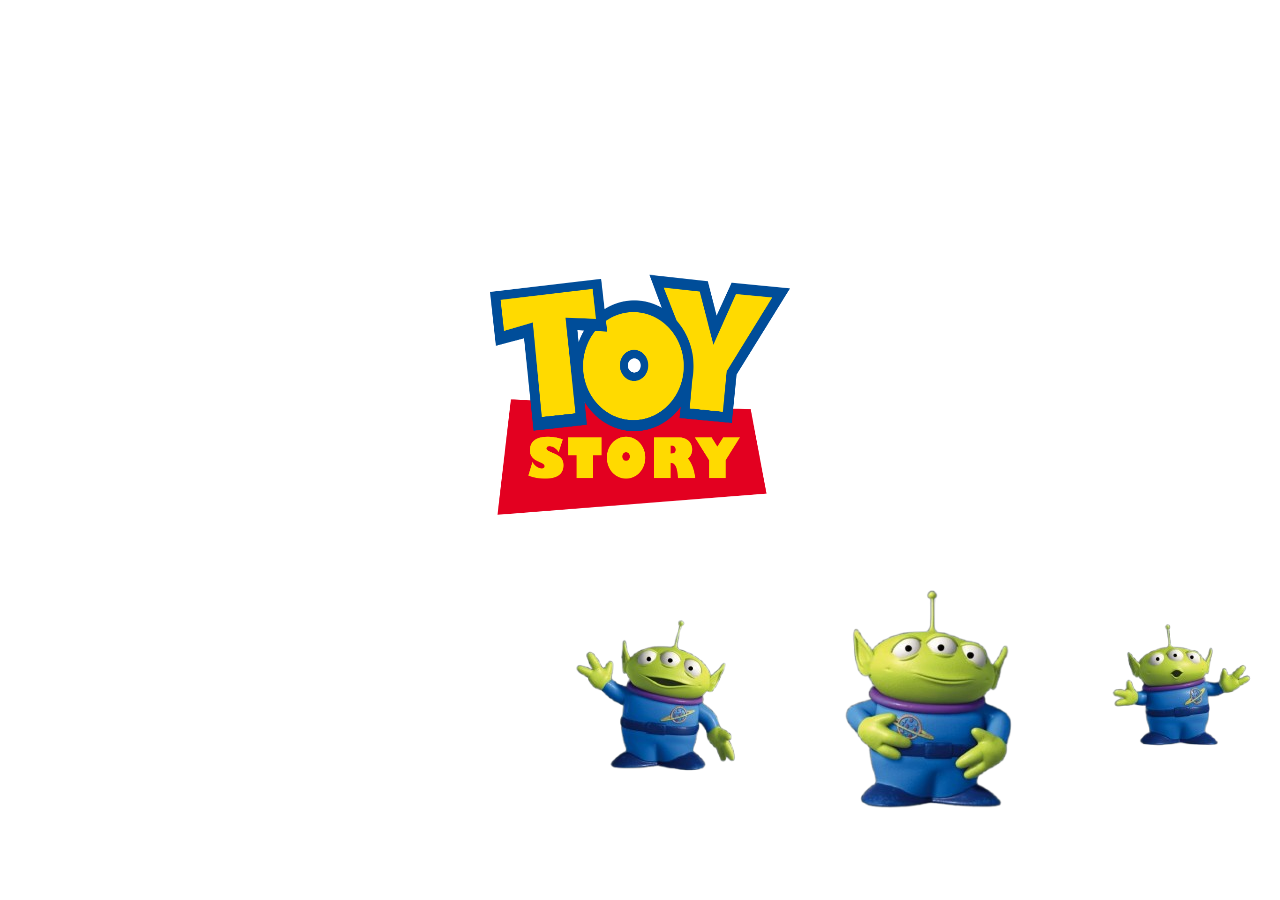
<file: index.html>
<!doctype html>
<html lang="en">
  <head>
    <meta charset="UTF-8" />
    <meta name="viewport" content="width=device-width, initial-scale=1.0" />
    <title>Toy Story</title>
    <link rel="stylesheet" href="style.css" />
  </head>
  <body>
    <div class="background">
      <div class="stars"></div>
    </div>
    <div class="Inicio">
      <div class="ET">
        <img src="img/Et%20sem%20fundo.png" />
      </div>
      <div class="ET1">
        <img src="img/Et%20feliz.png" />
      </div>
      <div class="ET2">
        <img src="img/asustadoet.png" />
      </div>
      <div class="Logo">
        <a href="Principal/TOYSTORY.html">
          <img src="img/Toy_Story_logo.svg.png" />
        </a>
      </div>
    </div>
  </body>
</html>
</file>
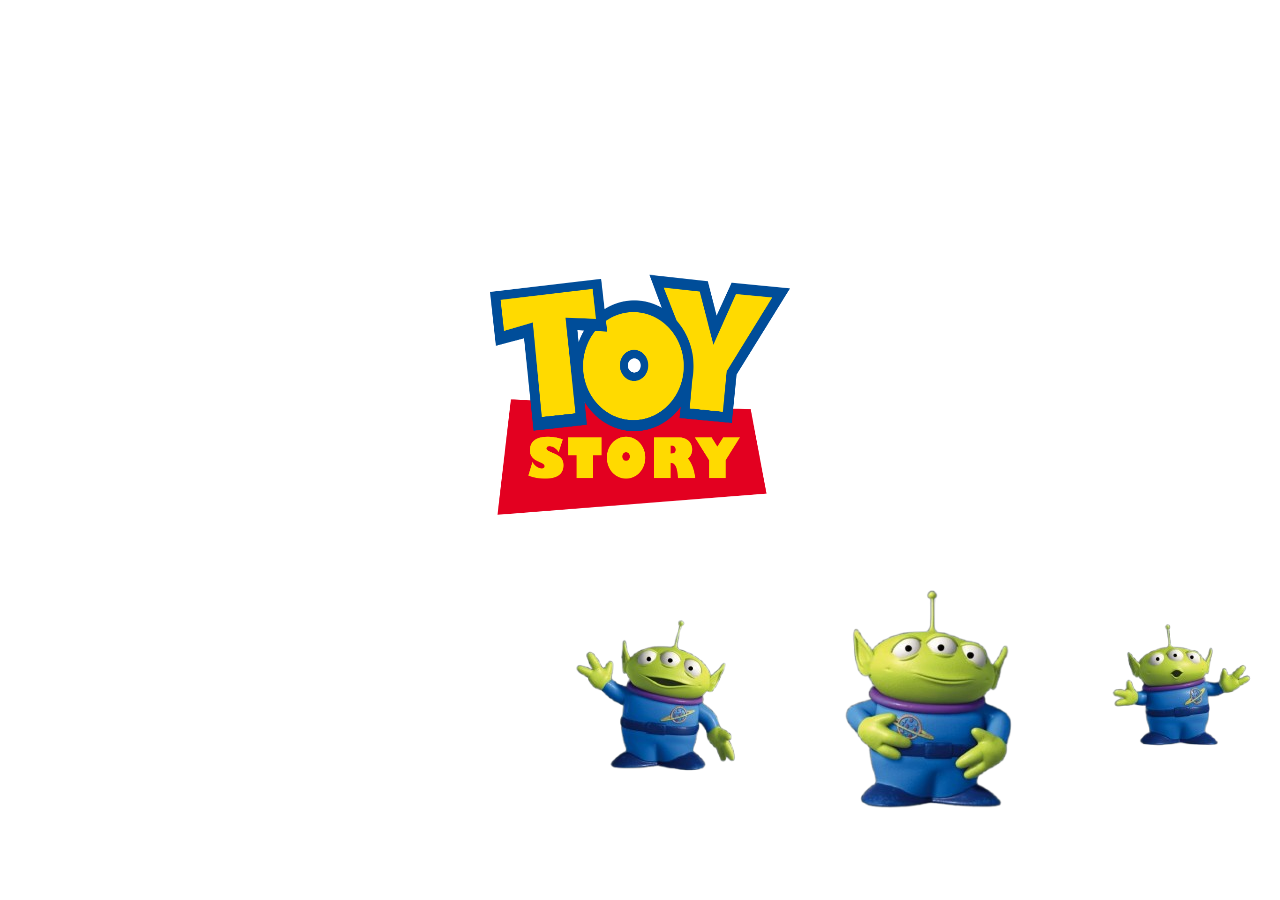
<file: Index.html>
<!doctype html>
<html lang="en">
  <head>
    <meta charset="UTF-8" />
    <meta name="viewport" content="width=device-width, initial-scale=1.0" />
    <title>Toy Story</title>
    <link rel="stylesheet" href="style.css" />
  </head>
  <body>
    <div class="background">
      <div class="stars"></div>
    </div>
    <div class="Inicio">
      <div class="ET">
        <img src="../img/Et sem fundo.png" />
      </div>
      <div class="ET1">
        <img src="../img/Et feliz.png" />
      </div>
      <div class="ET2">
        <img src="../img/asustadoet.png" />
      </div>
      <div class="Logo">
        <a href="../Principal/TOYSTORY.html">
          <img src="../img/Toy_Story_logo.svg.png" />
        </a>
      </div>
    </div>
  </body>
</html>
</file>
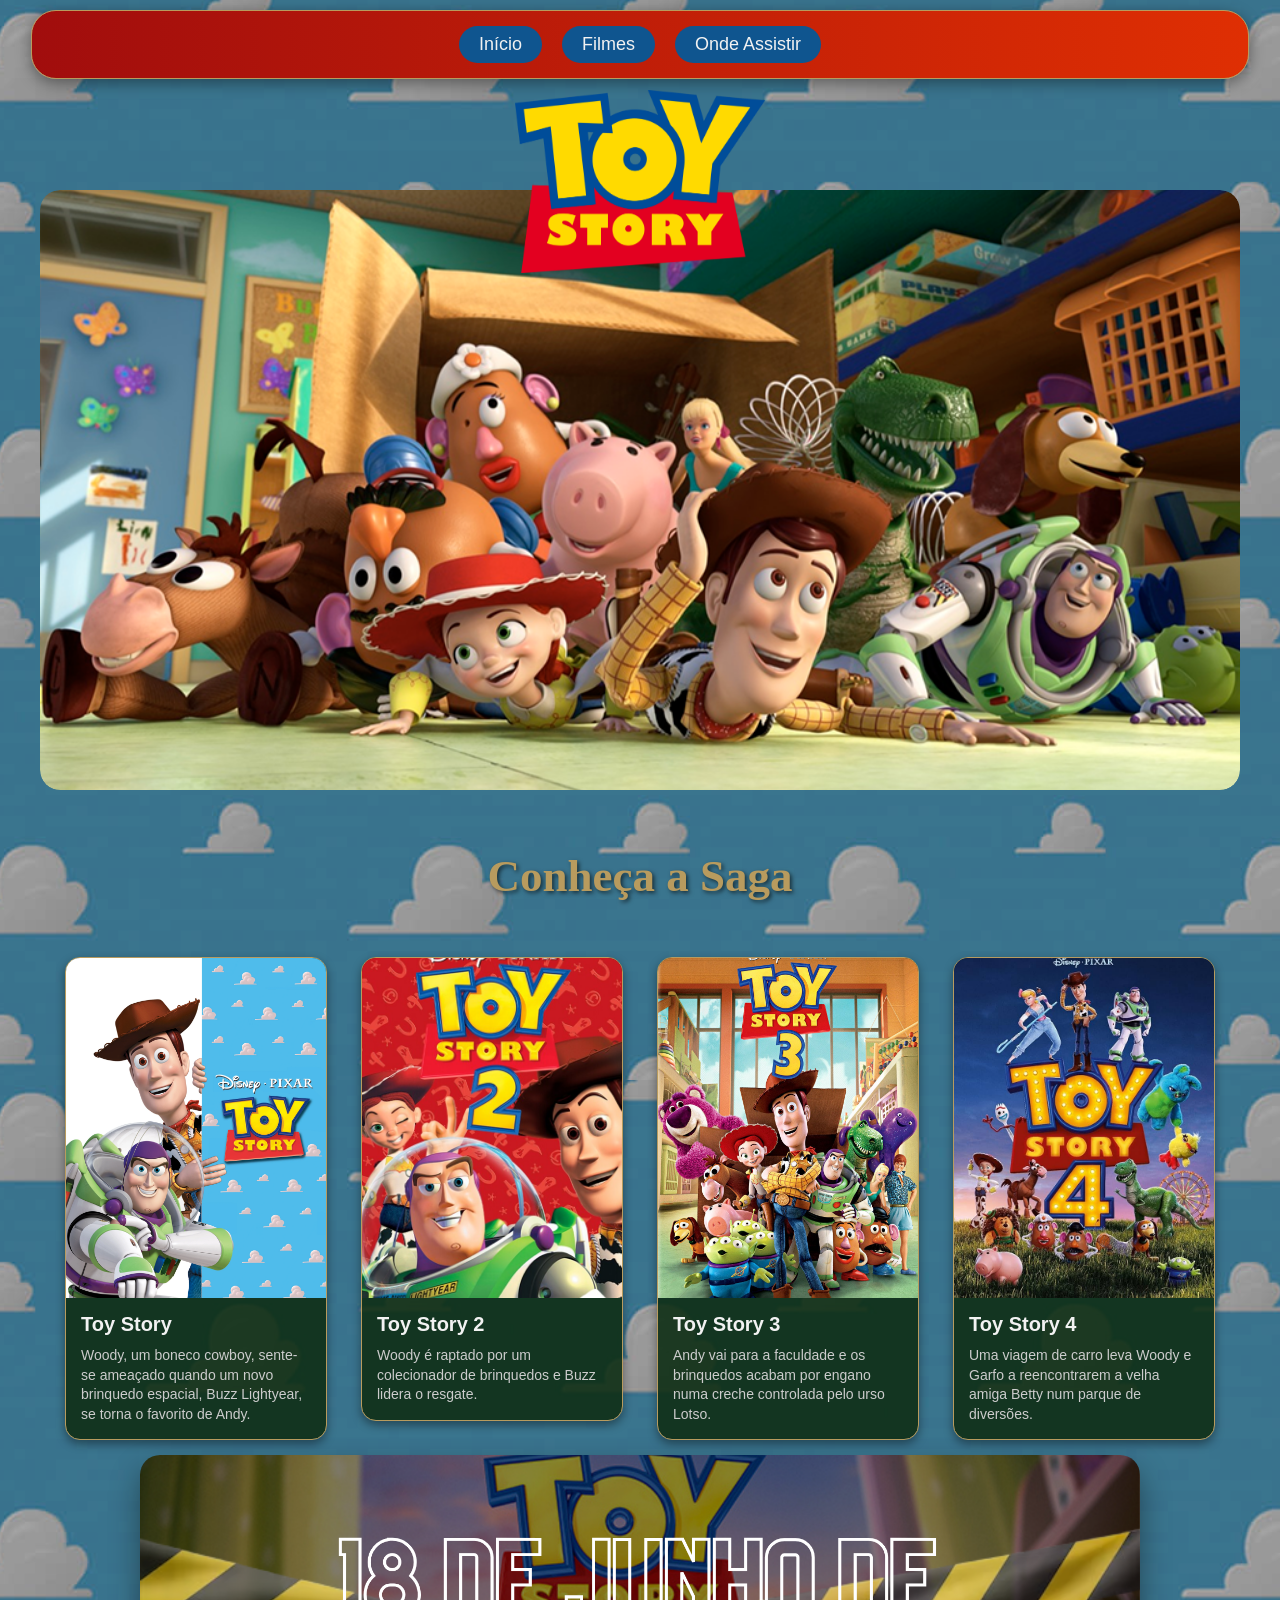
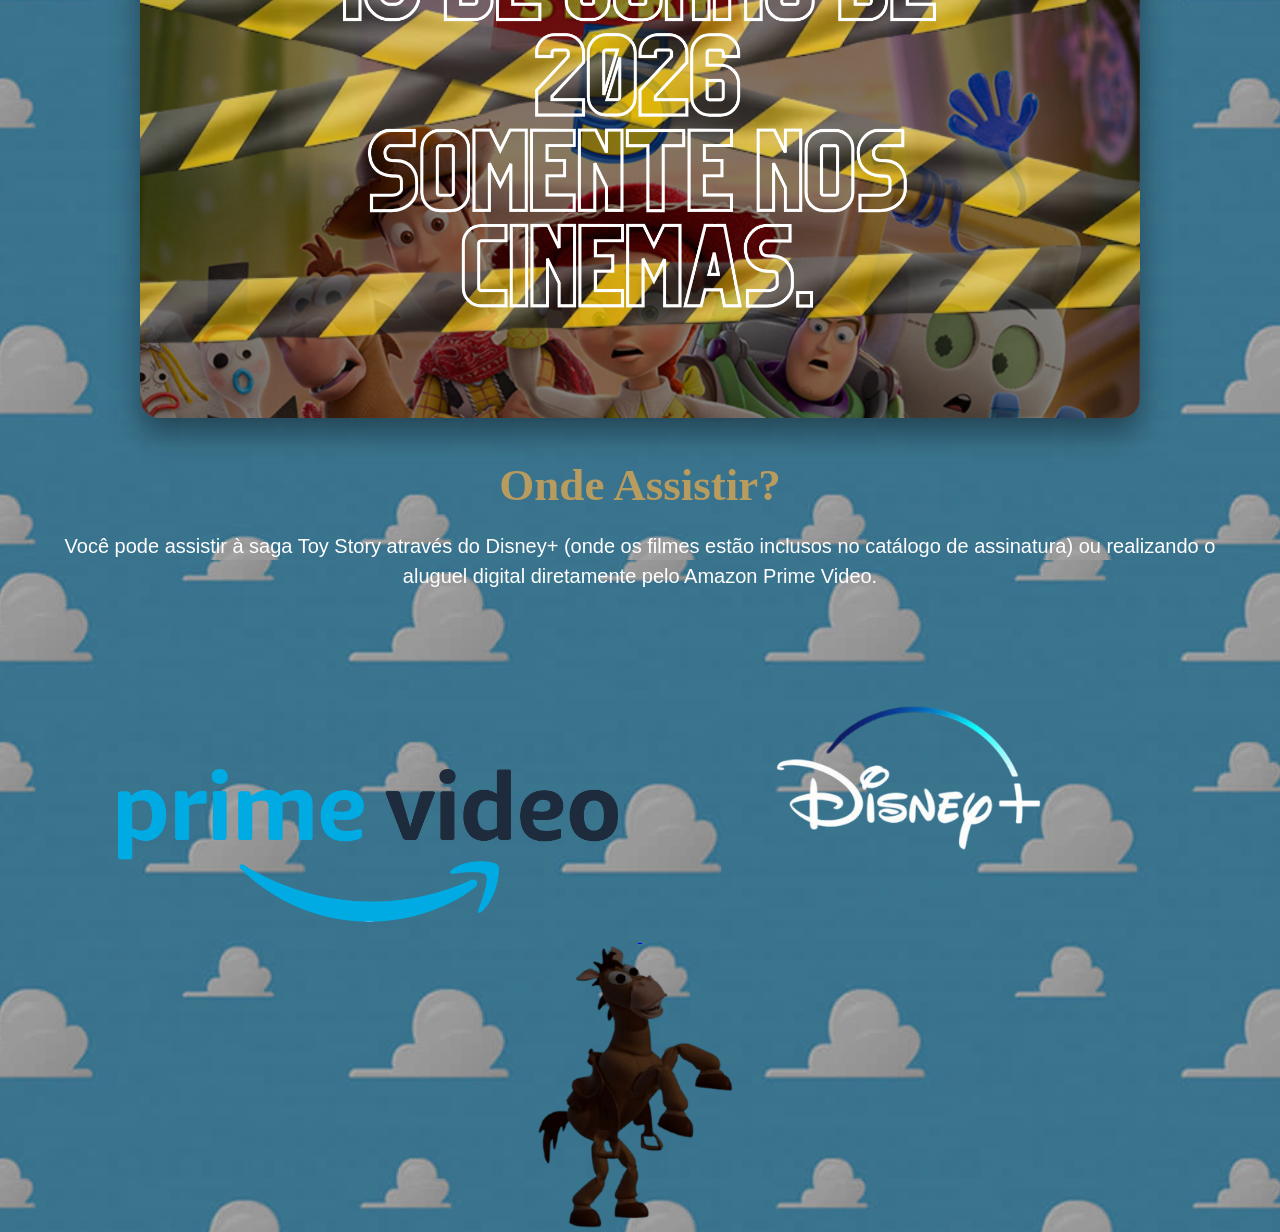
<file: Principal/TOYSTORY.html>
<!doctype html>
<html lang="en">
  <head>
    <meta charset="UTF-8" />
    <meta name="viewport" content="width=device-width, initial-scale=1.0" />
    <title>Toy Story-Main</title>
    <link rel="stylesheet" href="./Toystory.css" />
  </head>
  <body>
    <nav>
      <div class="Topo">
        <a href="#iniicio">Início</a>
        <a href="#filmes">Filmes</a>
        <a href="#onde-assistir">Onde Assistir</a>
      </div>
    </nav>
    <div id="inicio" class="container-principal">
      <img src="../img/Toy_Story_logo.svg.png" class="logo" />

      <div class="Formato">
        <div class="Carrosel">
          <img src="../img/toy-2.webp" />
          <img src="../img/4filme.avif" />
          <img src="../img/CURIOSIDADES-SOBRE-TOY-STORY-CAPA.jpg" />
          <img src="../img/toy-story5.webp" />
        </div>
      </div>
    </div>
    <div id="filmes" class="secao-filmes">
      <h2 class="titulo-secao">Conheça a Saga</h2>

      <d id="filmes" class="container-cards">
        <div class="card-filme">
          <div class="capa-container">
            <img src="../img/Toy_Story_Poster.webp" alt="Poster Toy Story 2" />
          </div>
          <div class="info-filme">
            <h3>Toy Story</h3>
            <p>
              Woody, um boneco cowboy, sente-se ameaçado quando um novo
              brinquedo espacial, Buzz Lightyear, se torna o favorito de Andy.
            </p>
          </div>
        </div>
        <div class="card-filme">
          <div class="capa-container">
            <img src="../img/toystory2.jpeg" alt="Poster Toy Story 2" />
          </div>
          <div class="info-filme">
            <h3>Toy Story 2</h3>
            <p>
              Woody é raptado por um colecionador de brinquedos e Buzz lidera o
              resgate.
            </p>
          </div>
        </div>

        <div class="card-filme">
          <div class="capa-container">
            <img src="../img/Toystory3.jpg" alt="Poster Toy Story 3" />
          </div>
          <div class="info-filme">
            <h3>Toy Story 3</h3>
            <p>
              Andy vai para a faculdade e os brinquedos acabam por engano numa
              creche controlada pelo urso Lotso.
            </p>
          </div>
        </div>

        <div class="card-filme">
          <div class="capa-container">
            <img src="../img/TOystory4.jpg" alt="Poster Toy Story 4" />
          </div>
          <div class="info-filme">
            <h3>Toy Story 4</h3>
            <p>
              Uma viagem de carro leva Woody e Garfo a reencontrarem a velha
              amiga Betty num parque de diversões.
            </p>
          </div>
          </div>
        <div id="onde-assistir" class="TOY5">
        <img src="../img/TOYSTORY5cinema.png" alt="PosterToyStory5" />
      </div>
      <div class="OndeAssistir">
      <h2>Onde Assistir?</h2>
      <p>
       Você pode assistir à saga Toy Story através do Disney+ (onde os filmes estão inclusos no catálogo de assinatura) ou realizando o aluguel digital diretamente pelo Amazon Prime Video.
      </p>
      <a href="https://www.amazon.com/prime" target="_blank">
        <img src="../img/Amazon_Prime_Video_logo.svg.png" alt="Logo Amazon Prime Video" class="logo-streaming" />
      </a>
      <a href="https://www.disneyplus.com/" target="_blank">
        <img src="../img/DIsney+-removebg-preview.png" alt="Logo Disney+" class="logo-streaming" />
      </a>
    </div>
    <div class="cavalo">
    <img src="../img/cavaloescuro.png" alt="Cavalo" />
    </div>
      
  </body>
</html>
</file>
<file: style.css>
body {
  margin: 0;
  height: 100vh;
  animation: fundo 5s infinite alternate;
}
.ET {
  animation: ET 5s;
  left: -500px;
  bottom: 1px;
  animation: ET 5s ease-in forwards;
  position: absolute;
}
@keyframes ET {
  0% {
    transform: translateX(0) translateY(0);
  }

  10% {
    transform: translateX(200px) translateY(0);
  }

  20% {
    transform: translateX(300px) translateY(0);
  }
  40% {
    transform: translateX(0px) translateY(0);
  }

  60% {
    transform: translateX(450px) translateY(0);
  }

  80% {
    transform: translateX(600px) translateY(0);
  }

  100% {
    transform: translateX(1100px) translateY(0);
  }
}
.ET1 {
  animation: ET1 5s;
  right: 100%;
  bottom: 1px;
  animation: ET1 5s ease-in forwards;
  position: absolute;
}
@keyframes ET1 {
  0% {
    transform: translateX(0) translateY(0);
  }

  10% {
    transform: translateX(-50px) translateY(0);
  }

  20% {
    transform: translateX(-100px) translateY(0);
  }
  40% {
    transform: translateX(0px) translateY(0);
  }

  60% {
    transform: translateX(-200px) translateY(0);
  }

  80% {
    transform: translateX(-100px) translateY(0);
  }

  100% {
    transform: translateX(1000px) translateY(0);
  }
}
.ET2 {
  animation: ET2 5s;
  bottom: 0px;
  animation: ET2 5s ease-in forwards;
  position: absolute;
}
@keyframes ET2 {
  0% {
    transform: translateX(1600px) translateY(0);
  }

  100% {
    transform: translateX(850px) translateY(0px);
  }
}
.Logo img {
  width: 500px;
  height: 400px;
}
.Logo {
  position: absolute;
  left: 50%;
  transform: translate(-50%, -50%);
  bottom: 100px;
  animation: Logo 5s infinite ease-in forwards;
}
@keyframes Logo {
  0% {
    transform: translate(-50%, -50%) scale(0.6);
  }
  50% {
    transform: translate(-50%, -50%) scale(1);
  }
  100% {
    transform: translate(-50%, -50%) scale(0.6);
  }
}
@keyframes fundo {
  0% {
    background: #001f2f;
  }
  25% {
    background: #003366;
  }
  50% {
    background: #004080;
  }
  75% {
    background: #1e3a8a;
  }
  100% {
    background: #001f2f;
  }
}
</file>
<file: Principal/Toystory.css>
body {
  background-image: url("../img/Fundo-escuro.png");
  display: Block;
  justify-content: center;
  align-items: center;
  height: 100vh;
  margin: 0;
  padding-top: 190px;
}

.container-principal {
  position: relative;
  display: flex;
  flex-direction: column;
  align-items: center;
}

.logo {
  position: absolute;
  top: -100px;
  width: 250px;
  height: auto;
  z-index: 10;
}

.Formato {
  width: 1200px;
  height: 600px;
  overflow: hidden;
  border-radius: 20px;
  position: relative;
}

.Carrosel {
  display: flex;
  width: 100%;
  height: 100%;
  animation: Carrosel 12s linear infinite;
}

.Carrosel img {
  min-width: 100%;
  height: 100%;
  border-radius: 20px;
  object-fit: cover;
  object-position: center;
  transition: 1s;
  transition: transform 0.8s ease-in-out;
}

.Carrosel:hover {
  animation-play-state: paused;
}

@keyframes Carrosel {
  0%,
  20% {
    transform: translateX(0);
  }
  25%,
  45% {
    transform: translateX(-1200px);
  }
  50%,
  70% {
    transform: translateX(-2400px);
  }
  75%,
  100% {
    transform: translateX(-3600px);
  }
}

.Carrosel img:hover {
  transform: scale(1.1);
}
nav {
  position: fixed;
  top: 10px;
  left: 50%;
  transform: translateX(-50%);
  width: 90%;
  max-width: 1200px;

  background: linear-gradient(to right, #a10d0d, #df2f03);
  padding: 15px 32px;
  font-family: "Cinzel", serif;
  border-radius: 25px;
  border: 1px solid #b89b5e;
  box-shadow: 0 4px 15px rgba(0, 0, 0, 0.4);
}
.Topo {
  display: flex;
  justify-content: center;
  gap: 20px;
}
.Topo a {
  background-color: #0f558f;
  color: #f2f2f2;
  text-decoration: none;
  font-size: 18px;
  font-family: "Arial", sans-serif;
  padding: 8px 20px;
  border-radius: 20px;
}
.Topo a:hover {
  background-color: #ffae00;
  color: #041a09;
  border-color: #f2f2f2;
}

.secao-filmes {
  width: 100%;
  max-width: 1200px;
  margin: 60px auto;
  padding: 0 20px;
  text-align: center;
  scroll-margin-top: 180px;
}

.titulo-secao {
  font-family: "Cinzel", serif;
  color: #b89b5e;
  font-size: 45px;
  margin-bottom: 40px;
  text-shadow: 2px 2px 4px rgba(0, 0, 0, 0.6);
}

.container-cards {
  display: block;
  text-align: center;
}
.card-filme {
  display: inline-block;
  vertical-align: top;
  width: 260px;
  background-color: rgba(15, 47, 22, 0.9);
  border: 1px solid #b89b5e;
  border-radius: 15px;
  margin: 15px;
  overflow: hidden;
  text-align: left;
  box-shadow: 0 4px 10px rgba(0, 0, 0, 0.4);
}

.capa-container {
  width: 100%;
  height: 340px;
  overflow: hidden;
}
.capa-container img {
  width: 100%;
  height: 100%;
  object-fit: cover;
  transition: transform 0.5s ease;
}

.info-filme {
  padding: 15px;
}
.info-filme h3 {
  font-family: "Arial", sans-serif;
  font-weight: bold;
  color: #f2f2f2;
  margin: 0 0 10px 0;
  font-size: 20px;
}
.info-filme p {
  font-family: "Arial", sans-serif;
  color: #cccccc;
  font-size: 14px;
  line-height: 1.4;
  margin: 0;
}
.card-filme:hover {
  transform: translateY(-10px);
  box-shadow: 0 12px 24px rgba(184, 155, 94, 0.3);
  border-color: #f2f2f2;
}
.card-filme:hover .capa-container img {
  transform: scale(1.08);
}
.TOY5 img {
  width: 1000px;
  border-radius: 20px;
}
.OndeAssistir img {
  width: 500px;
  margin: 20px;
}
.OndeAssistir h2 {
  font-family: "Cinzel", serif;
  color: #b89b5e;
  font-size: 45px;
  margin-bottom: 20px;
}
.OndeAssistir p {
  font-family: "Arial", sans-serif;
  color: #ffffff;
  font-size: 20px;
  line-height: 1.5;
  margin-bottom: 30px;
}
.cavalo {
  position: absolute;
  left: 50%;
  transform: translateX(-50%);
  z-index: -10;

  animation: cavalo 6s linear infinite;
}

.cavalo img {
  width: 500px;
  height: auto;
}

@keyframes cavalo {
  0% {
    top: -300px;
  }

  100% {
    top: calc(100vh - 300px);
  }
}
.TOY5 {
  animation: flutuar 3s ease-in-out infinite;
}

.TOY5 img {
  width: 1000px;
  border-radius: 20px;
  box-shadow: 0 15px 30px rgba(0, 0, 0, 0.4);
}

@keyframes flutuar {
  0% {
    transform: translateY(0px);
  }

  50% {
    transform: translateY(-20px);
  }

  100% {
    transform: translateY(0px);
  }
}
</file>
